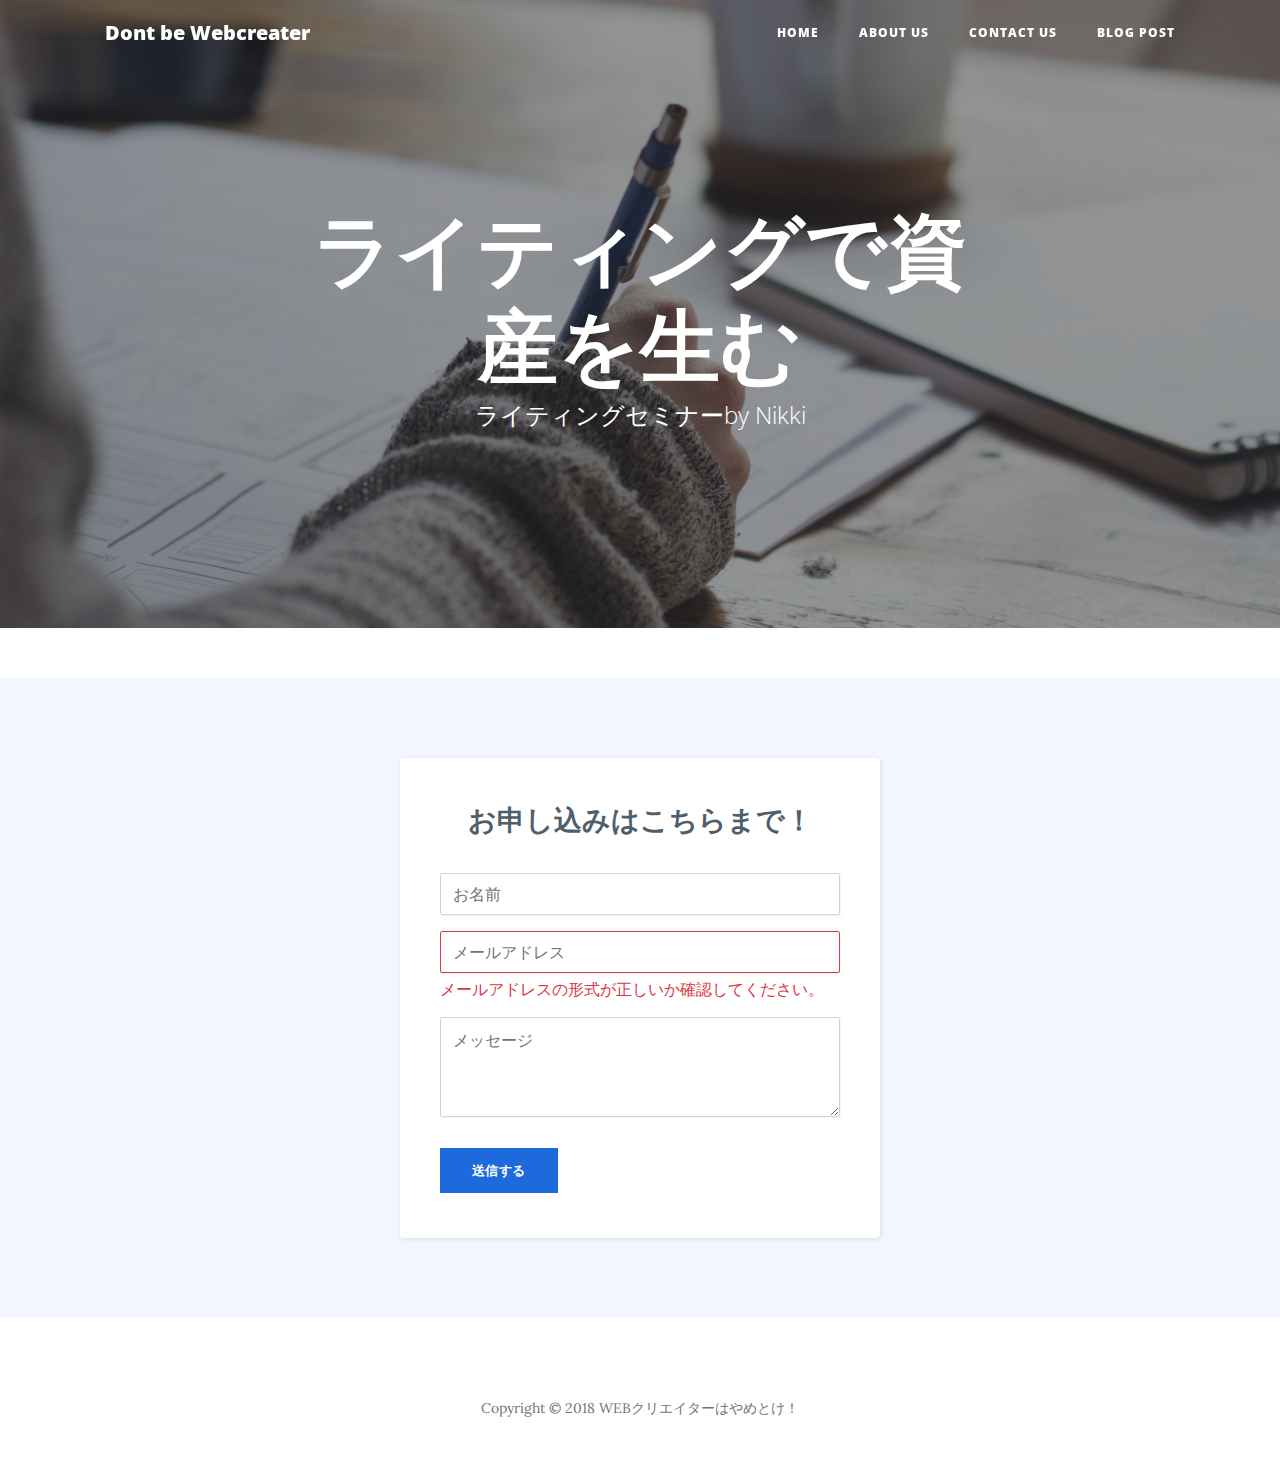
<file: lp/writing-seminar/index.html>
<!DOCTYPE html>
<html>

<head>
    <meta charset="utf-8">
    <meta name="viewport" content="width=device-width, initial-scale=1.0">
    <title>ライティングセミナー</title>
    <link rel="stylesheet" href="assets/bootstrap/css/bootstrap.min.css">
    <link rel="stylesheet" href="https://fonts.googleapis.com/css?family=Open+Sans:300italic,400italic,600italic,700italic,800italic,400,300,600,700,800">
    <link rel="stylesheet" href="https://fonts.googleapis.com/css?family=Lora:400,700,400italic,700italic">
    <link rel="stylesheet" href="assets/fonts/font-awesome.min.css">
    <link rel="stylesheet" href="assets/css/styles.min.css">
</head>

<body>
    <nav class="navbar navbar-light navbar-expand-lg fixed-top" id="mainNav">
        <div class="container"><a class="navbar-brand" href="index.html">Dont be Webcreater</a><button class="navbar-toggler" data-toggle="collapse" data-target="#navbarResponsive" aria-controls="navbarResponsive" aria-expanded="false" aria-label="Toggle navigation"><i class="fa fa-bars"></i></button>
            <div
                class="collapse navbar-collapse" id="navbarResponsive">
                <ul class="nav navbar-nav ml-auto">
                    <li class="nav-item" role="presentation"><a class="nav-link" href="https://dont-be-webcreater.com/%E3%83%9B%E3%83%BC%E3%83%A0%E3%83%9A%E3%83%BC%E3%82%B8/">Home</a></li>
                    <li class="nav-item" role="presentation"><a class="nav-link" href="/">About us</a></li>
                    <li class="nav-item" role="presentation"><a class="nav-link" href="https://dont-be-webcreater.com/%E3%81%8A%E5%95%8F%E3%81%84%E5%90%88%E3%82%8F%E3%81%9B/">Contact us</a></li>
                    <li class="nav-item" role="presentation"><a class="nav-link" href="https://dont-be-webcreater.com/%E3%83%9B%E3%83%BC%E3%83%A0%E3%83%9A%E3%83%BC%E3%82%B8/">Blog Post</a></li>
                </ul>
        </div>
        </div>
    </nav>
    <header class="masthead" style="background-image:url(&quot;assets/img/green-chameleon-21532-unsplash-min.jpg&quot;);">
        <div class="overlay"></div>
        <div class="container">
            <div class="row">
                <div class="col-md-10 col-lg-8 mx-auto">
                    <div class="site-heading">
                        <h1>ライティングで資産を生む</h1><span class="subheading">ライティングセミナーby Nikki</span></div>
                </div>
            </div>
        </div>
    </header>
    <div class="contact-clean">
        <form method="post">
            <h2 class="text-center">お申し込みはこちらまで！</h2>
            <div class="form-group"><input class="form-control" type="text" name="name" placeholder="お名前"></div>
            <div class="form-group"><input class="form-control is-invalid" type="email" name="email" placeholder="メールアドレス"><small class="form-text text-danger">メールアドレスの形式が正しいか確認してください。</small></div>
            <div class="form-group"><textarea class="form-control" rows="14" name="message" placeholder="メッセージ"></textarea></div>
            <div class="form-group"><button class="btn btn-primary" type="submit">送信する</button></div>
        </form>
    </div>
    <footer>
        <div class="container">
            <div class="row">
                <div class="col-md-10 col-lg-8 mx-auto">
                    <p class="text-muted copyright">Copyright&nbsp;© 2018 WEBクリエイターはやめとけ！</p>
                </div>
            </div>
        </div>
    </footer>
    <script src="assets/js/jquery.min.js"></script>
    <script src="assets/bootstrap/js/bootstrap.min.js"></script>
    <script src="assets/js/script.min.js"></script>
</body>

</html>
</file>
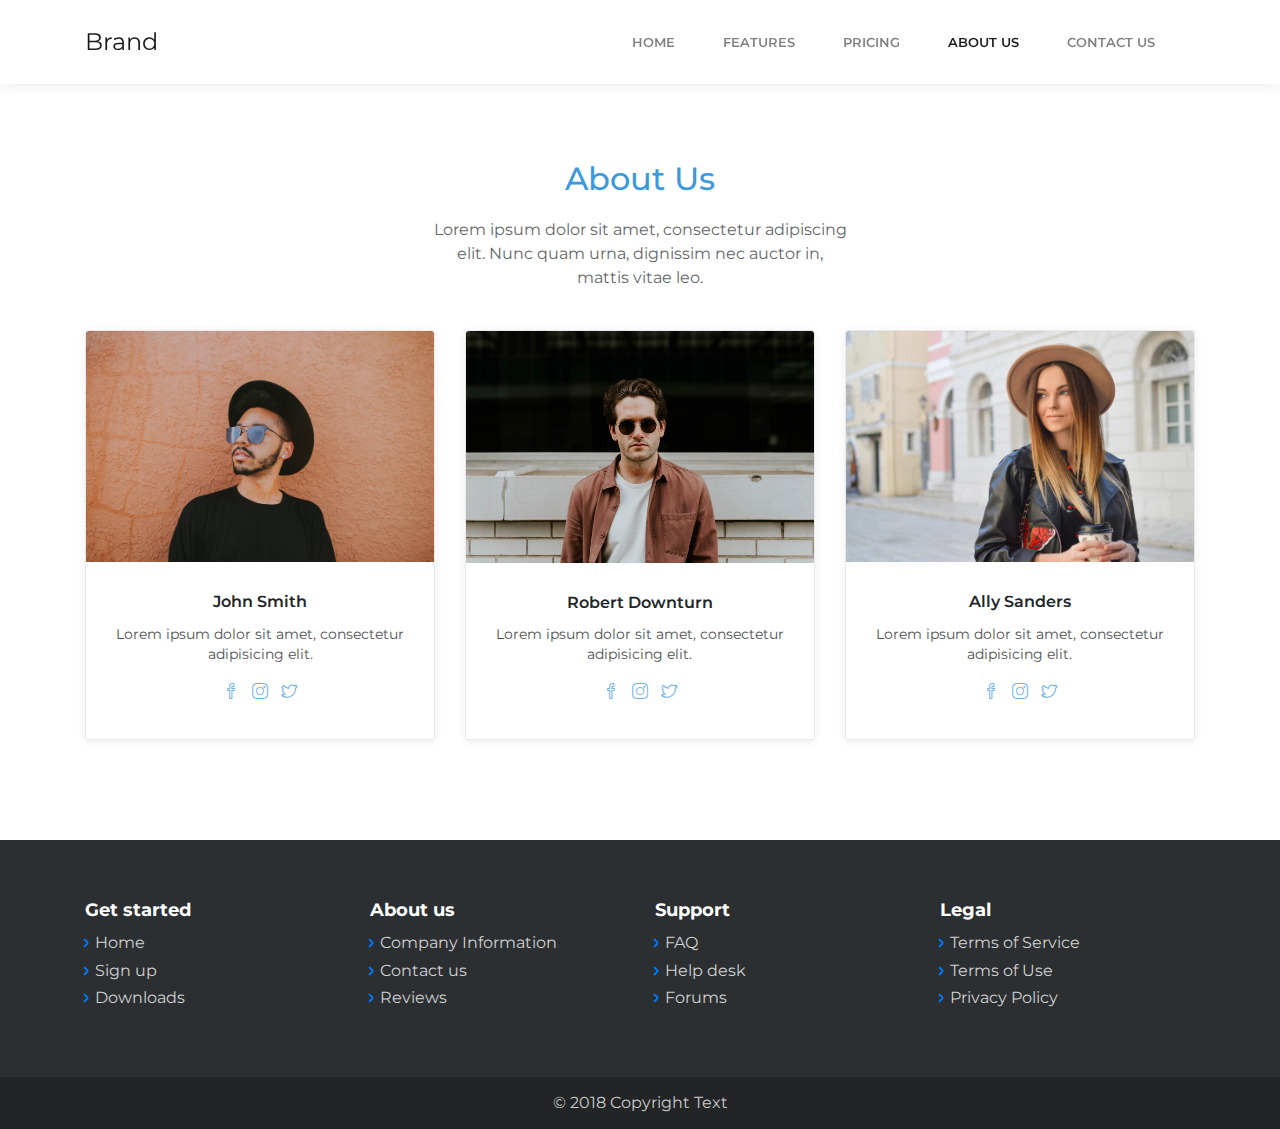
<file: lp/about-us.html>
<!DOCTYPE html>
<html>

<head>
    <meta charset="utf-8">
    <meta name="viewport" content="width=device-width, initial-scale=1.0">
    <title>About Us - Brand</title>
    <link rel="stylesheet" href="assets/bootstrap/css/bootstrap.min.css">
    <link rel="stylesheet" href="https://fonts.googleapis.com/css?family=Montserrat:400,400i,700,700i,600,600i">
    <link rel="stylesheet" href="assets/fonts/simple-line-icons.min.css">
</head>

<body>
    <nav class="navbar navbar-light navbar-expand-lg fixed-top bg-white clean-navbar">
        <div class="container"><a class="navbar-brand logo" href="#">Brand</a><button class="navbar-toggler" data-toggle="collapse" data-target="#navcol-1"><span class="sr-only">Toggle navigation</span><span class="navbar-toggler-icon"></span></button>
            <div class="collapse navbar-collapse"
                id="navcol-1">
                <ul class="nav navbar-nav ml-auto">
                    <li class="nav-item" role="presentation"><a class="nav-link" href="index.html">Home</a></li>
                    <li class="nav-item" role="presentation"><a class="nav-link" href="features.html">Features</a></li>
                    <li class="nav-item" role="presentation"><a class="nav-link" href="pricing.html">Pricing</a></li>
                    <li class="nav-item" role="presentation"><a class="nav-link active" href="about-us.html">About Us</a></li>
                    <li class="nav-item" role="presentation"><a class="nav-link" href="contact-us.html">Contact Us</a></li>
                </ul>
            </div>
        </div>
    </nav>
    <main class="page">
        <section class="clean-block about-us">
            <div class="container">
                <div class="block-heading">
                    <h2 class="text-info">About Us</h2>
                    <p>Lorem ipsum dolor sit amet, consectetur adipiscing elit. Nunc quam urna, dignissim nec auctor in, mattis vitae leo.</p>
                </div>
                <div class="row justify-content-center">
                    <div class="col-sm-6 col-lg-4">
                        <div class="card clean-card text-center"><img class="card-img-top w-100 d-block" src="assets/img/avatars/avatar1.jpg">
                            <div class="card-body info">
                                <h4 class="card-title">John Smith</h4>
                                <p class="card-text">Lorem ipsum dolor sit amet, consectetur adipisicing elit.</p>
                                <div class="icons"><a href="#"><i class="icon-social-facebook"></i></a><a href="#"><i class="icon-social-instagram"></i></a><a href="#"><i class="icon-social-twitter"></i></a></div>
                            </div>
                        </div>
                    </div>
                    <div class="col-sm-6 col-lg-4">
                        <div class="card clean-card text-center"><img class="card-img-top w-100 d-block" src="assets/img/avatars/avatar2.jpg">
                            <div class="card-body info">
                                <h4 class="card-title">Robert Downturn</h4>
                                <p class="card-text">Lorem ipsum dolor sit amet, consectetur adipisicing elit.</p>
                                <div class="icons"><a href="#"><i class="icon-social-facebook"></i></a><a href="#"><i class="icon-social-instagram"></i></a><a href="#"><i class="icon-social-twitter"></i></a></div>
                            </div>
                        </div>
                    </div>
                    <div class="col-sm-6 col-lg-4">
                        <div class="card clean-card text-center"><img class="card-img-top w-100 d-block" src="assets/img/avatars/avatar3.jpg">
                            <div class="card-body info">
                                <h4 class="card-title">Ally Sanders</h4>
                                <p class="card-text">Lorem ipsum dolor sit amet, consectetur adipisicing elit.</p>
                                <div class="icons"><a href="#"><i class="icon-social-facebook"></i></a><a href="#"><i class="icon-social-instagram"></i></a><a href="#"><i class="icon-social-twitter"></i></a></div>
                            </div>
                        </div>
                    </div>
                </div>
            </div>
        </section>
    </main>
    <footer class="page-footer dark">
        <div class="container">
            <div class="row">
                <div class="col-sm-3">
                    <h5>Get started</h5>
                    <ul>
                        <li><a href="#">Home</a></li>
                        <li><a href="#">Sign up</a></li>
                        <li><a href="#">Downloads</a></li>
                    </ul>
                </div>
                <div class="col-sm-3">
                    <h5>About us</h5>
                    <ul>
                        <li><a href="#">Company Information</a></li>
                        <li><a href="#">Contact us</a></li>
                        <li><a href="#">Reviews</a></li>
                    </ul>
                </div>
                <div class="col-sm-3">
                    <h5>Support</h5>
                    <ul>
                        <li><a href="#">FAQ</a></li>
                        <li><a href="#">Help desk</a></li>
                        <li><a href="#">Forums</a></li>
                    </ul>
                </div>
                <div class="col-sm-3">
                    <h5>Legal</h5>
                    <ul>
                        <li><a href="#">Terms of Service</a></li>
                        <li><a href="#">Terms of Use</a></li>
                        <li><a href="#">Privacy Policy</a></li>
                    </ul>
                </div>
            </div>
        </div>
        <div class="footer-copyright">
            <p>© 2018 Copyright Text</p>
        </div>
    </footer>
    <script src="assets/js/jquery.min.js"></script>
    <script src="assets/bootstrap/js/bootstrap.min.js"></script>
    <script src="assets/js/script.min.js"></script>
</body>

</html>
</file>
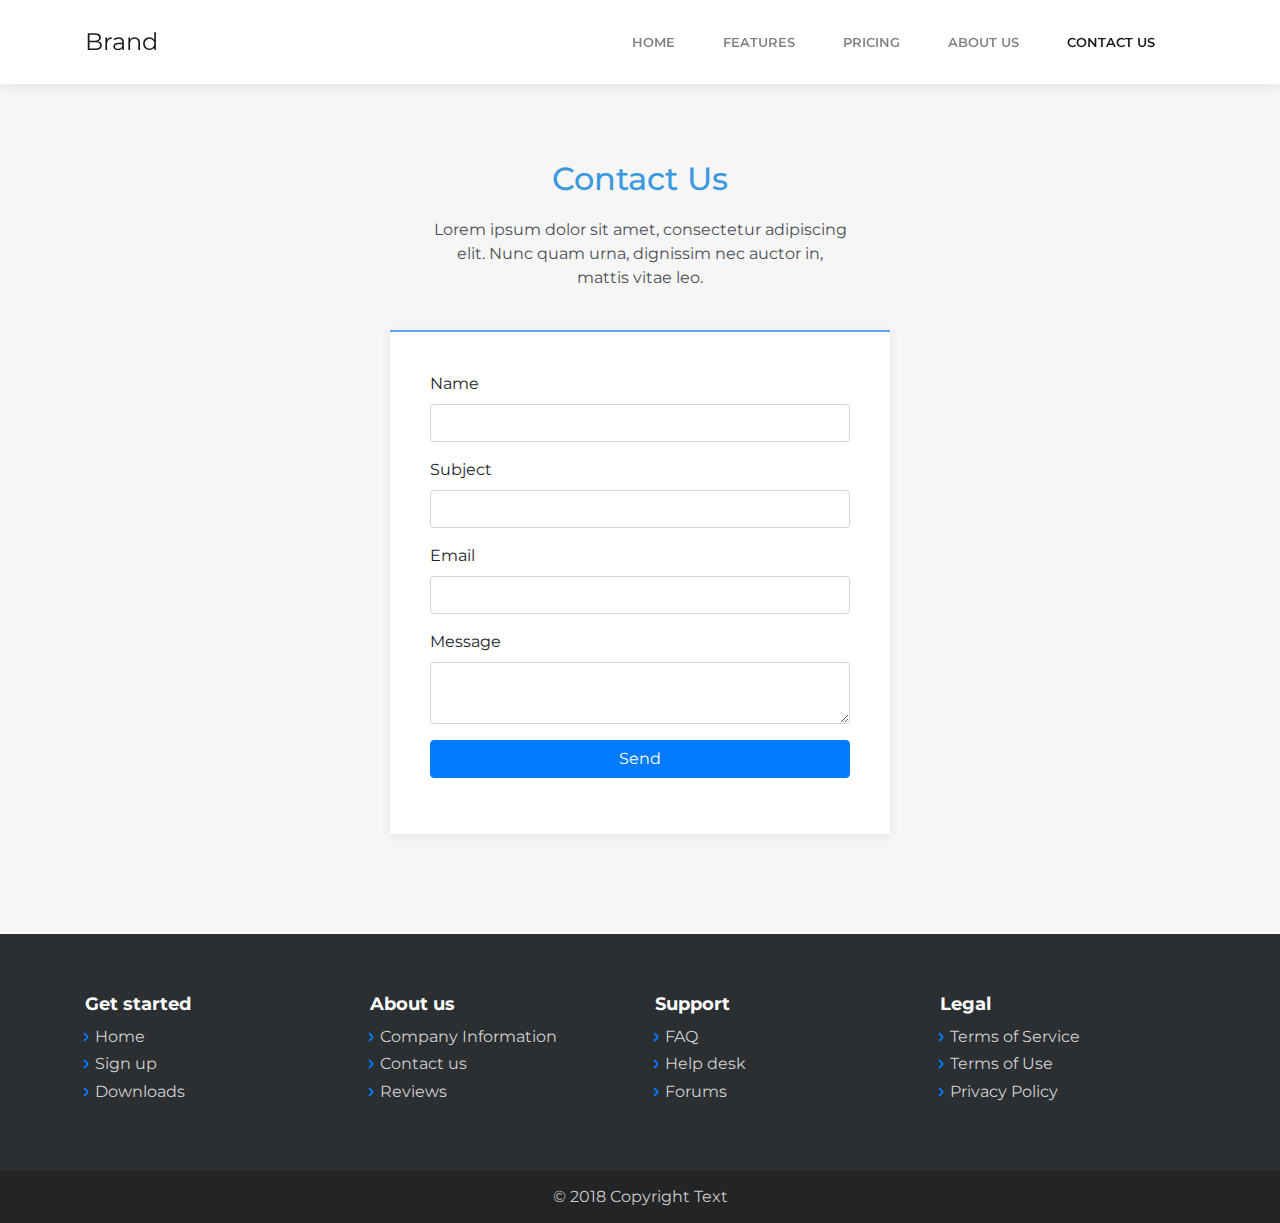
<file: lp/contact-us.html>
<!DOCTYPE html>
<html>

<head>
    <meta charset="utf-8">
    <meta name="viewport" content="width=device-width, initial-scale=1.0">
    <title>Contact Us - Brand</title>
    <link rel="stylesheet" href="assets/bootstrap/css/bootstrap.min.css">
    <link rel="stylesheet" href="https://fonts.googleapis.com/css?family=Montserrat:400,400i,700,700i,600,600i">
    <link rel="stylesheet" href="assets/fonts/simple-line-icons.min.css">
</head>

<body>
    <nav class="navbar navbar-light navbar-expand-lg fixed-top bg-white clean-navbar">
        <div class="container"><a class="navbar-brand logo" href="#">Brand</a><button class="navbar-toggler" data-toggle="collapse" data-target="#navcol-1"><span class="sr-only">Toggle navigation</span><span class="navbar-toggler-icon"></span></button>
            <div class="collapse navbar-collapse"
                id="navcol-1">
                <ul class="nav navbar-nav ml-auto">
                    <li class="nav-item" role="presentation"><a class="nav-link" href="index.html">Home</a></li>
                    <li class="nav-item" role="presentation"><a class="nav-link" href="features.html">Features</a></li>
                    <li class="nav-item" role="presentation"><a class="nav-link" href="pricing.html">Pricing</a></li>
                    <li class="nav-item" role="presentation"><a class="nav-link" href="about-us.html">About Us</a></li>
                    <li class="nav-item" role="presentation"><a class="nav-link active" href="contact-us.html">Contact Us</a></li>
                </ul>
            </div>
        </div>
    </nav>
    <main class="page contact-us-page">
        <section class="clean-block clean-form dark">
            <div class="container">
                <div class="block-heading">
                    <h2 class="text-info">Contact Us</h2>
                    <p>Lorem ipsum dolor sit amet, consectetur adipiscing elit. Nunc quam urna, dignissim nec auctor in, mattis vitae leo.</p>
                </div>
                <form>
                    <div class="form-group"><label>Name</label><input class="form-control" type="text"></div>
                    <div class="form-group"><label>Subject</label><input class="form-control" type="text"></div>
                    <div class="form-group"><label>Email</label><input class="form-control" type="text"></div>
                    <div class="form-group"><label>Message</label><textarea class="form-control"></textarea></div>
                    <div class="form-group"><button class="btn btn-primary btn-block" type="button">Send</button></div>
                </form>
            </div>
        </section>
    </main>
    <footer class="page-footer dark">
        <div class="container">
            <div class="row">
                <div class="col-sm-3">
                    <h5>Get started</h5>
                    <ul>
                        <li><a href="#">Home</a></li>
                        <li><a href="#">Sign up</a></li>
                        <li><a href="#">Downloads</a></li>
                    </ul>
                </div>
                <div class="col-sm-3">
                    <h5>About us</h5>
                    <ul>
                        <li><a href="#">Company Information</a></li>
                        <li><a href="#">Contact us</a></li>
                        <li><a href="#">Reviews</a></li>
                    </ul>
                </div>
                <div class="col-sm-3">
                    <h5>Support</h5>
                    <ul>
                        <li><a href="#">FAQ</a></li>
                        <li><a href="#">Help desk</a></li>
                        <li><a href="#">Forums</a></li>
                    </ul>
                </div>
                <div class="col-sm-3">
                    <h5>Legal</h5>
                    <ul>
                        <li><a href="#">Terms of Service</a></li>
                        <li><a href="#">Terms of Use</a></li>
                        <li><a href="#">Privacy Policy</a></li>
                    </ul>
                </div>
            </div>
        </div>
        <div class="footer-copyright">
            <p>© 2018 Copyright Text</p>
        </div>
    </footer>
    <script src="assets/js/jquery.min.js"></script>
    <script src="assets/bootstrap/js/bootstrap.min.js"></script>
    <script src="assets/js/script.min.js"></script>
</body>

</html>
</file>
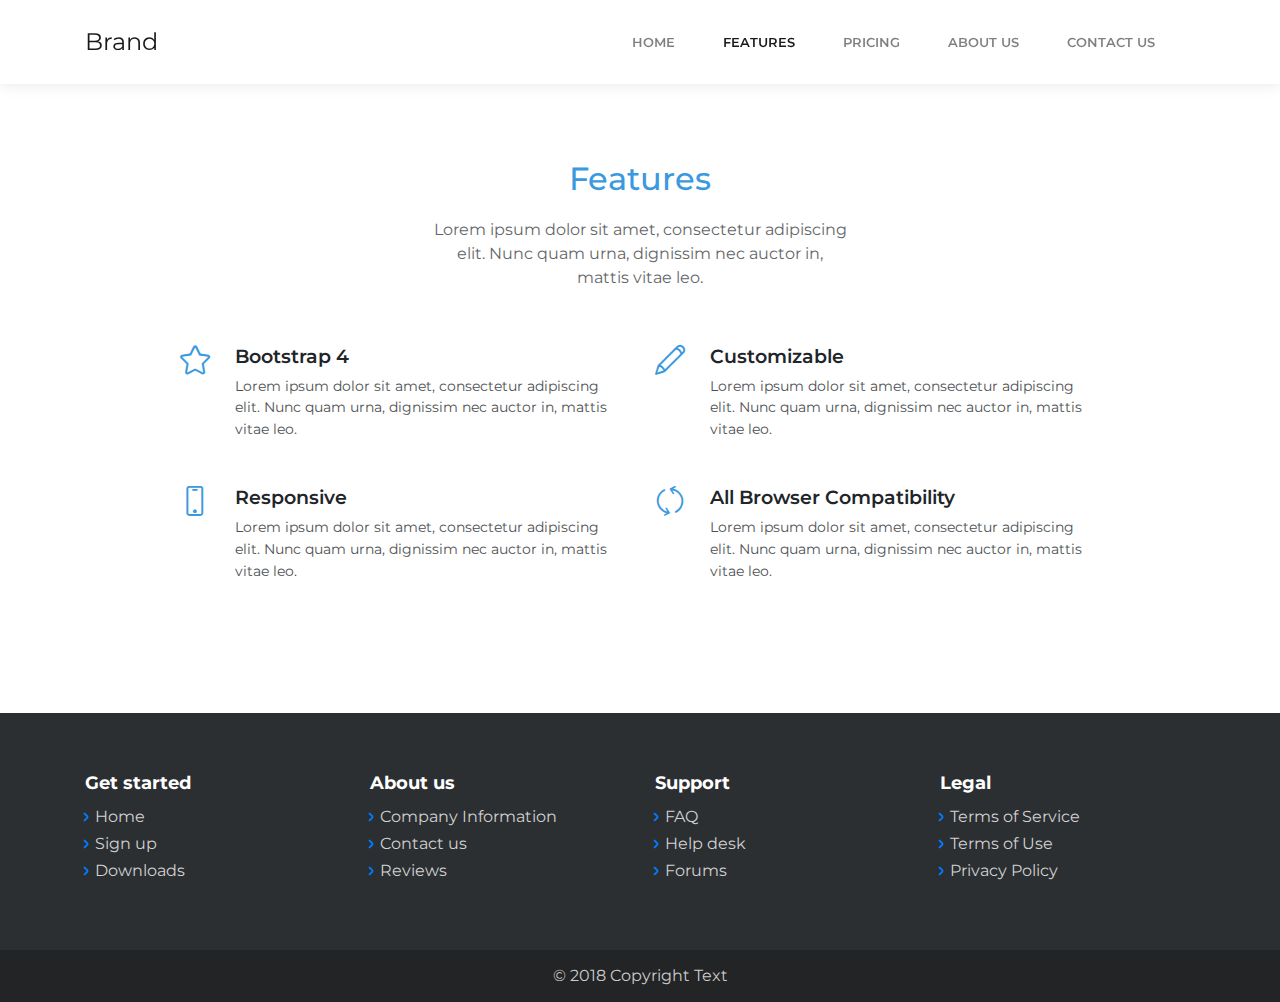
<file: lp/features.html>
<!DOCTYPE html>
<html>

<head>
    <meta charset="utf-8">
    <meta name="viewport" content="width=device-width, initial-scale=1.0">
    <title>Features - Brand</title>
    <link rel="stylesheet" href="assets/bootstrap/css/bootstrap.min.css">
    <link rel="stylesheet" href="https://fonts.googleapis.com/css?family=Montserrat:400,400i,700,700i,600,600i">
    <link rel="stylesheet" href="assets/fonts/simple-line-icons.min.css">
</head>

<body>
    <nav class="navbar navbar-light navbar-expand-lg fixed-top bg-white clean-navbar">
        <div class="container"><a class="navbar-brand logo" href="#">Brand</a><button class="navbar-toggler" data-toggle="collapse" data-target="#navcol-1"><span class="sr-only">Toggle navigation</span><span class="navbar-toggler-icon"></span></button>
            <div class="collapse navbar-collapse"
                id="navcol-1">
                <ul class="nav navbar-nav ml-auto">
                    <li class="nav-item" role="presentation"><a class="nav-link" href="index.html">Home</a></li>
                    <li class="nav-item" role="presentation"><a class="nav-link active" href="features.html">Features</a></li>
                    <li class="nav-item" role="presentation"><a class="nav-link" href="pricing.html">Pricing</a></li>
                    <li class="nav-item" role="presentation"><a class="nav-link" href="about-us.html">About Us</a></li>
                    <li class="nav-item" role="presentation"><a class="nav-link" href="contact-us.html">Contact Us</a></li>
                </ul>
            </div>
        </div>
    </nav>
    <main class="page">
        <section class="clean-block features">
            <div class="container">
                <div class="block-heading">
                    <h2 class="text-info">Features</h2>
                    <p>Lorem ipsum dolor sit amet, consectetur adipiscing elit. Nunc quam urna, dignissim nec auctor in, mattis vitae leo.</p>
                </div>
                <div class="row justify-content-center">
                    <div class="col-md-5 feature-box"><i class="icon-star icon"></i>
                        <h4>Bootstrap 4</h4>
                        <p>Lorem ipsum dolor sit amet, consectetur adipiscing elit. Nunc quam urna, dignissim nec auctor in, mattis vitae leo.</p>
                    </div>
                    <div class="col-md-5 feature-box"><i class="icon-pencil icon"></i>
                        <h4>Customizable</h4>
                        <p>Lorem ipsum dolor sit amet, consectetur adipiscing elit. Nunc quam urna, dignissim nec auctor in, mattis vitae leo.</p>
                    </div>
                    <div class="col-md-5 feature-box"><i class="icon-screen-smartphone icon"></i>
                        <h4>Responsive</h4>
                        <p>Lorem ipsum dolor sit amet, consectetur adipiscing elit. Nunc quam urna, dignissim nec auctor in, mattis vitae leo.</p>
                    </div>
                    <div class="col-md-5 feature-box"><i class="icon-refresh icon"></i>
                        <h4>All Browser Compatibility</h4>
                        <p>Lorem ipsum dolor sit amet, consectetur adipiscing elit. Nunc quam urna, dignissim nec auctor in, mattis vitae leo.</p>
                    </div>
                </div>
            </div>
        </section>
    </main>
    <footer class="page-footer dark">
        <div class="container">
            <div class="row">
                <div class="col-sm-3">
                    <h5>Get started</h5>
                    <ul>
                        <li><a href="#">Home</a></li>
                        <li><a href="#">Sign up</a></li>
                        <li><a href="#">Downloads</a></li>
                    </ul>
                </div>
                <div class="col-sm-3">
                    <h5>About us</h5>
                    <ul>
                        <li><a href="#">Company Information</a></li>
                        <li><a href="#">Contact us</a></li>
                        <li><a href="#">Reviews</a></li>
                    </ul>
                </div>
                <div class="col-sm-3">
                    <h5>Support</h5>
                    <ul>
                        <li><a href="#">FAQ</a></li>
                        <li><a href="#">Help desk</a></li>
                        <li><a href="#">Forums</a></li>
                    </ul>
                </div>
                <div class="col-sm-3">
                    <h5>Legal</h5>
                    <ul>
                        <li><a href="#">Terms of Service</a></li>
                        <li><a href="#">Terms of Use</a></li>
                        <li><a href="#">Privacy Policy</a></li>
                    </ul>
                </div>
            </div>
        </div>
        <div class="footer-copyright">
            <p>© 2018 Copyright Text</p>
        </div>
    </footer>
    <script src="assets/js/jquery.min.js"></script>
    <script src="assets/bootstrap/js/bootstrap.min.js"></script>
    <script src="assets/js/script.min.js"></script>
</body>

</html>
</file>
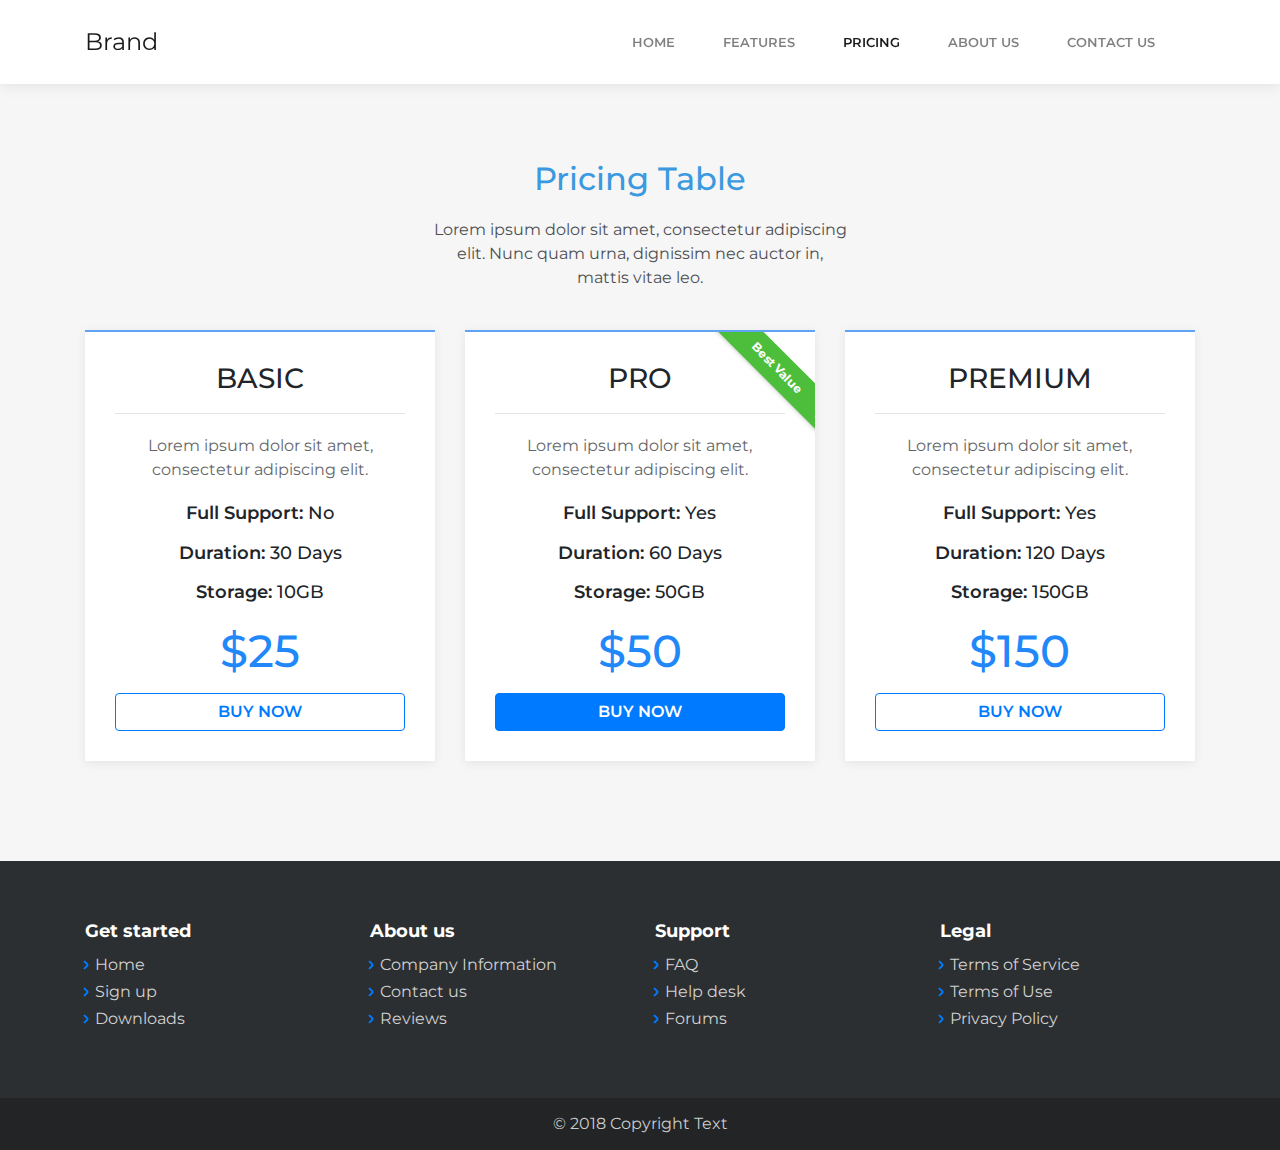
<file: lp/pricing.html>
<!DOCTYPE html>
<html>

<head>
    <meta charset="utf-8">
    <meta name="viewport" content="width=device-width, initial-scale=1.0">
    <title>Pricing - Brand</title>
    <link rel="stylesheet" href="assets/bootstrap/css/bootstrap.min.css">
    <link rel="stylesheet" href="https://fonts.googleapis.com/css?family=Montserrat:400,400i,700,700i,600,600i">
    <link rel="stylesheet" href="assets/fonts/simple-line-icons.min.css">
</head>

<body>
    <nav class="navbar navbar-light navbar-expand-lg fixed-top bg-white clean-navbar">
        <div class="container"><a class="navbar-brand logo" href="#">Brand</a><button class="navbar-toggler" data-toggle="collapse" data-target="#navcol-1"><span class="sr-only">Toggle navigation</span><span class="navbar-toggler-icon"></span></button>
            <div class="collapse navbar-collapse"
                id="navcol-1">
                <ul class="nav navbar-nav ml-auto">
                    <li class="nav-item" role="presentation"><a class="nav-link" href="index.html">Home</a></li>
                    <li class="nav-item" role="presentation"><a class="nav-link" href="features.html">Features</a></li>
                    <li class="nav-item" role="presentation"><a class="nav-link active" href="pricing.html">Pricing</a></li>
                    <li class="nav-item" role="presentation"><a class="nav-link" href="about-us.html">About Us</a></li>
                    <li class="nav-item" role="presentation"><a class="nav-link" href="contact-us.html">Contact Us</a></li>
                </ul>
            </div>
        </div>
    </nav>
    <main class="page pricing-table-page">
        <section class="clean-block clean-pricing dark">
            <div class="container">
                <div class="block-heading">
                    <h2 class="text-info">Pricing Table</h2>
                    <p>Lorem ipsum dolor sit amet, consectetur adipiscing elit. Nunc quam urna, dignissim nec auctor in, mattis vitae leo.</p>
                </div>
                <div class="row justify-content-center">
                    <div class="col-md-5 col-lg-4">
                        <div class="clean-pricing-item">
                            <div class="heading">
                                <h3>BASIC</h3>
                            </div>
                            <p>Lorem ipsum dolor sit amet, consectetur adipiscing elit.</p>
                            <div class="features">
                                <h4><span class="feature">Full Support:&nbsp;</span><span>No</span></h4>
                                <h4><span class="feature">Duration:&nbsp;</span><span>30 Days</span></h4>
                                <h4><span class="feature">Storage:&nbsp;</span><span>10GB</span></h4>
                            </div>
                            <div class="price">
                                <h4>$25</h4>
                            </div><button class="btn btn-outline-primary btn-block" type="button">BUY NOW</button></div>
                    </div>
                    <div class="col-md-5 col-lg-4">
                        <div class="clean-pricing-item">
                            <div class="ribbon"><span>Best Value</span></div>
                            <div class="heading">
                                <h3>PRO</h3>
                            </div>
                            <p>Lorem ipsum dolor sit amet, consectetur adipiscing elit.</p>
                            <div class="features">
                                <h4><span class="feature">Full Support:&nbsp;</span><span>Yes</span></h4>
                                <h4><span class="feature">Duration:&nbsp;</span><span>60 Days</span></h4>
                                <h4><span class="feature">Storage:&nbsp;</span><span>50GB</span></h4>
                            </div>
                            <div class="price">
                                <h4>$50</h4>
                            </div><button class="btn btn-primary btn-block" type="button">BUY NOW</button></div>
                    </div>
                    <div class="col-md-5 col-lg-4">
                        <div class="clean-pricing-item">
                            <div class="heading">
                                <h3>PREMIUM</h3>
                            </div>
                            <p>Lorem ipsum dolor sit amet, consectetur adipiscing elit.</p>
                            <div class="features">
                                <h4><span class="feature">Full Support:&nbsp;</span><span>Yes</span></h4>
                                <h4><span class="feature">Duration:&nbsp;</span><span>120 Days</span></h4>
                                <h4><span class="feature">Storage:&nbsp;</span><span>150GB</span></h4>
                            </div>
                            <div class="price">
                                <h4>$150</h4>
                            </div><button class="btn btn-outline-primary btn-block" type="button">BUY NOW</button></div>
                    </div>
                </div>
            </div>
        </section>
    </main>
    <footer class="page-footer dark">
        <div class="container">
            <div class="row">
                <div class="col-sm-3">
                    <h5>Get started</h5>
                    <ul>
                        <li><a href="#">Home</a></li>
                        <li><a href="#">Sign up</a></li>
                        <li><a href="#">Downloads</a></li>
                    </ul>
                </div>
                <div class="col-sm-3">
                    <h5>About us</h5>
                    <ul>
                        <li><a href="#">Company Information</a></li>
                        <li><a href="#">Contact us</a></li>
                        <li><a href="#">Reviews</a></li>
                    </ul>
                </div>
                <div class="col-sm-3">
                    <h5>Support</h5>
                    <ul>
                        <li><a href="#">FAQ</a></li>
                        <li><a href="#">Help desk</a></li>
                        <li><a href="#">Forums</a></li>
                    </ul>
                </div>
                <div class="col-sm-3">
                    <h5>Legal</h5>
                    <ul>
                        <li><a href="#">Terms of Service</a></li>
                        <li><a href="#">Terms of Use</a></li>
                        <li><a href="#">Privacy Policy</a></li>
                    </ul>
                </div>
            </div>
        </div>
        <div class="footer-copyright">
            <p>© 2018 Copyright Text</p>
        </div>
    </footer>
    <script src="assets/js/jquery.min.js"></script>
    <script src="assets/bootstrap/js/bootstrap.min.js"></script>
    <script src="assets/js/script.min.js"></script>
</body>

</html>
</file>
<file: lp/writing-seminar/assets/css/styles.min.css>
.contact-clean{background:#f1f7fc;padding:80px 0}@media (max-width:767px){.contact-clean{padding:20px 0}}.contact-clean form{max-width:480px;width:90%;margin:0 auto;background-color:#fff;padding:40px;border-radius:4px;color:#505e6c;box-shadow:1px 1px 5px rgba(0,0,0,.1)}@media (max-width:767px){.contact-clean form{padding:30px}}.contact-clean h2{margin-top:5px;font-weight:700;font-size:28px;margin-bottom:36px;color:inherit}.contact-clean .form-group:last-child{margin-bottom:5px}.contact-clean form .form-control{background:#fff;border-radius:2px;box-shadow:1px 1px 1px rgba(0,0,0,.05);outline:0;color:inherit;padding-left:12px;height:42px}.contact-clean form .form-control:focus{border:1px solid #b2b2b2}.contact-clean form textarea.form-control{min-height:100px;max-height:260px;padding-top:10px;resize:vertical}.contact-clean form .btn{padding:16px 32px;border:none;background:0 0;box-shadow:none;text-shadow:none;opacity:.9;text-transform:uppercase;font-weight:700;font-size:13px;letter-spacing:.4px;line-height:1;outline:0!important}.contact-clean form .btn:hover{opacity:1}.contact-clean form .btn:active{transform:translateY(1px)}.contact-clean form .btn-primary{background-color:#055ada!important;margin-top:15px;color:#fff}
</file>
